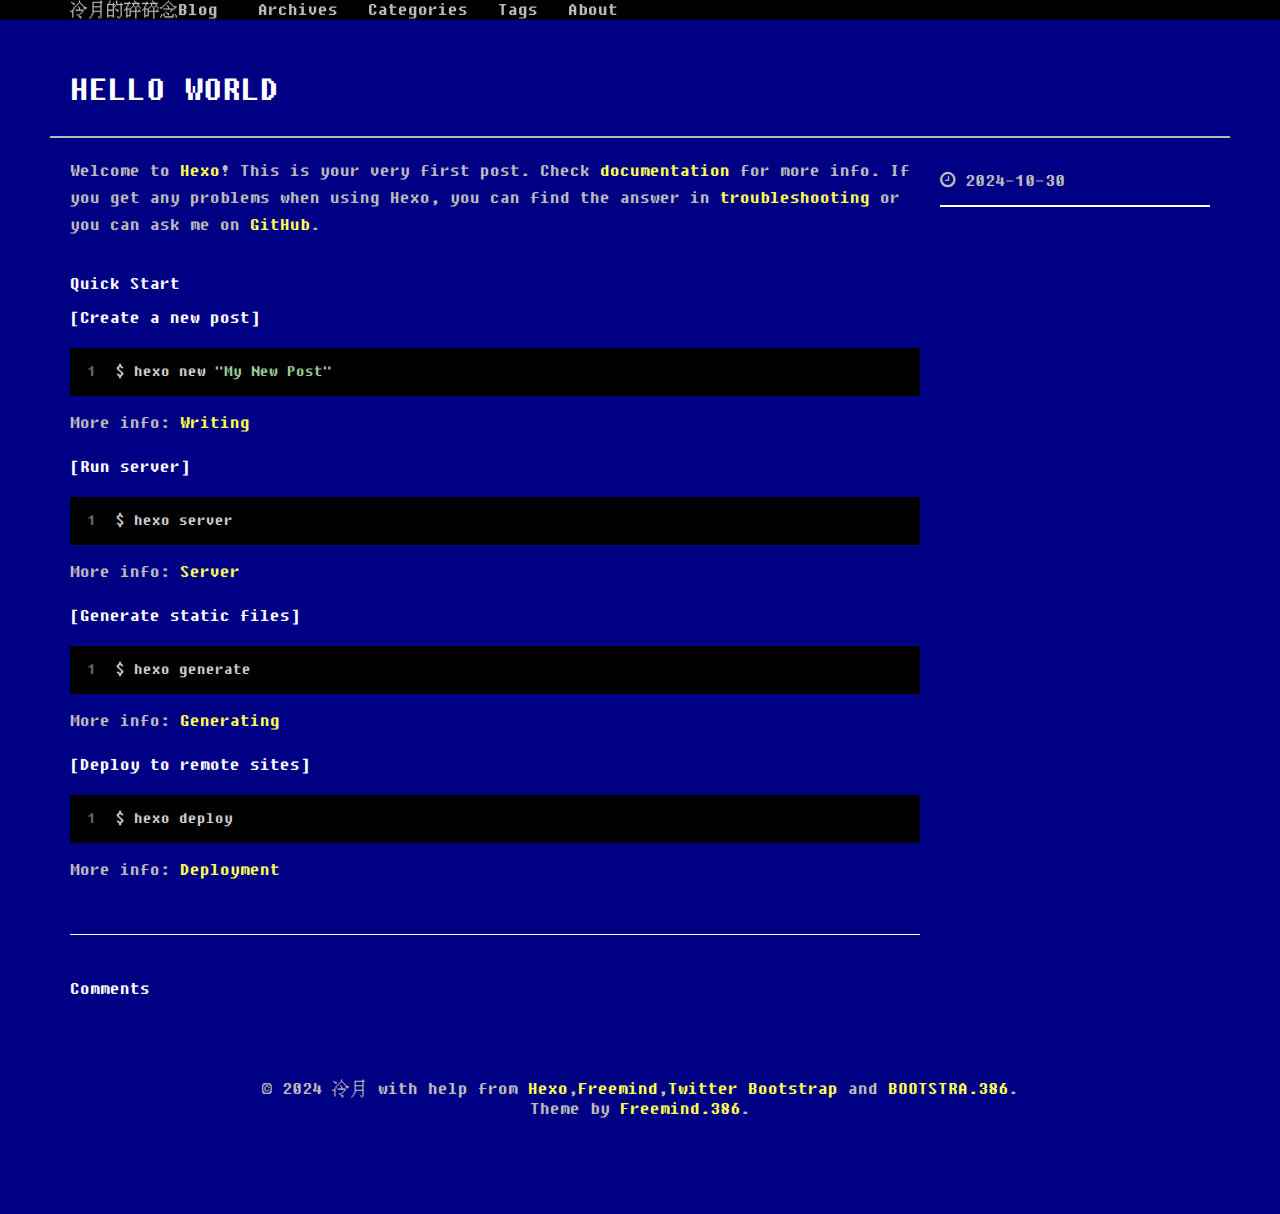
<file: 2024/10/30/hello-world/index.html>
<!DOCTYPE HTML>
<html>
<head>
  <meta charset="utf-8">
  <meta http-equiv="pragma" content="no-cache">
  <meta http-equiv="cache-control" content="no-cache">
  <meta http-equiv="expires" content="0">
  
  <title>Hello World | 冷月的碎碎念Blog</title>
  <meta name="author" content="冷月">
  
  <meta name="description" content="碎碎念，没想好写什么">
  
  
  <meta name="viewport" content="width=device-width, initial-scale=1, maximum-scale=1">

  <meta property="og:title" content="Hello World"/>
  <meta property="og:site_name" content="冷月的碎碎念Blog"/>

  
    <meta property="og:image" content=""/>
  

  
  
    <link href="/favicon.png" rel="icon">
  
  
  <link rel="stylesheet" href="/css/bootstrap.min.css" media="screen" type="text/css">
  <link rel="stylesheet" href="/css/font-awesome.css" media="screen" type="text/css">
  <link rel="stylesheet" href="/css/style.css" media="screen" type="text/css">
  <link rel="stylesheet" href="/css/responsive.css" media="screen" type="text/css">
  <link rel="stylesheet" href="/css/highlight.css" media="screen" type="text/css">
  <link rel="stylesheet" href="/css/google-fonts.css" media="screen" type="text/css">
  <!--[if lt IE 9]><script src="//html5shiv.googlecode.com/svn/trunk/html5.js"></script><![endif]-->

  <script src="/js/jquery-2.0.3.min.js"></script>

  <!-- analytics -->
  
<script>
  (function(i,s,o,g,r,a,m){i['GoogleAnalyticsObject']=r;i[r]=i[r]||function(){
  (i[r].q=i[r].q||[]).push(arguments)},i[r].l=1*new Date();a=s.createElement(o),
  m=s.getElementsByTagName(o)[0];a.async=1;a.src=g;m.parentNode.insertBefore(a,m)
  })(window,document,'script','//www.google-analytics.com/analytics.js','ga');
  ga('create', 'UA-70812759-1', 'auto');
  ga('send', 'pageview');
</script>



<meta name="generator" content="Hexo 7.3.0"></head>

 <body>  
  <nav id="main-nav" class="navbar navbar-inverse navbar-fixed-top" role="navigation">
    <div class="container">
      <button type="button" class="navbar-header navbar-toggle" data-toggle="collapse" data-target=".navbar-collapse">
		<span class="sr-only">Toggle navigation</span>
        <span class="icon-bar"></span>
        <span class="icon-bar"></span>
        <span class="icon-bar"></span>
      </button>
	  <a class="navbar-brand" href="/">冷月的碎碎念Blog</a>
      <div class="collapse navbar-collapse nav-menu">
		<ul class="nav navbar-nav">
		  
		  <li>
			<a href="/archives" title="All the articles.">
			  <i class=""></i>Archives
			</a>
		  </li>
		  
		  <li>
			<a href="/categories" title="All the categories.">
			  <i class=""></i>Categories
			</a>
		  </li>
		  
		  <li>
			<a href="/tags" title="All the tags.">
			  <i class=""></i>Tags
			</a>
		  </li>
		  
		  <li>
			<a href="/about" title="About me.">
			  <i class=""></i>About
			</a>
		  </li>
		  
		</ul>
      </div>
    </div> <!-- container -->
</nav>
<div class="clearfix"></div>

  <div class="container">
  	<div class="content">
    	 


	
		<div class="page-header">
			<h1> Hello World</h1>
		</div>
	



<div class="row post">
	<!-- cols -->
	
	<div id="top_meta"></div>
	<div class="col-md-9">
	

	<!-- content -->
	<div class="mypage">		
	  		

	  <p>Welcome to <a target="_blank" rel="noopener" href="https://hexo.io/">Hexo</a>! This is your very first post. Check <a target="_blank" rel="noopener" href="https://hexo.io/docs/">documentation</a> for more info. If you get any problems when using Hexo, you can find the answer in <a target="_blank" rel="noopener" href="https://hexo.io/docs/troubleshooting.html">troubleshooting</a> or you can ask me on <a target="_blank" rel="noopener" href="https://github.com/hexojs/hexo/issues">GitHub</a>.</p>
<h2 id="Quick-Start"><a href="#Quick-Start" class="headerlink" title="Quick Start"></a>Quick Start</h2><h3 id="Create-a-new-post"><a href="#Create-a-new-post" class="headerlink" title="Create a new post"></a>Create a new post</h3><figure class="highlight bash"><table><tr><td class="gutter"><pre><span class="line">1</span><br></pre></td><td class="code"><pre><span class="line">$ hexo new <span class="string">&quot;My New Post&quot;</span></span><br></pre></td></tr></table></figure>

<p>More info: <a target="_blank" rel="noopener" href="https://hexo.io/docs/writing.html">Writing</a></p>
<h3 id="Run-server"><a href="#Run-server" class="headerlink" title="Run server"></a>Run server</h3><figure class="highlight bash"><table><tr><td class="gutter"><pre><span class="line">1</span><br></pre></td><td class="code"><pre><span class="line">$ hexo server</span><br></pre></td></tr></table></figure>

<p>More info: <a target="_blank" rel="noopener" href="https://hexo.io/docs/server.html">Server</a></p>
<h3 id="Generate-static-files"><a href="#Generate-static-files" class="headerlink" title="Generate static files"></a>Generate static files</h3><figure class="highlight bash"><table><tr><td class="gutter"><pre><span class="line">1</span><br></pre></td><td class="code"><pre><span class="line">$ hexo generate</span><br></pre></td></tr></table></figure>

<p>More info: <a target="_blank" rel="noopener" href="https://hexo.io/docs/generating.html">Generating</a></p>
<h3 id="Deploy-to-remote-sites"><a href="#Deploy-to-remote-sites" class="headerlink" title="Deploy to remote sites"></a>Deploy to remote sites</h3><figure class="highlight bash"><table><tr><td class="gutter"><pre><span class="line">1</span><br></pre></td><td class="code"><pre><span class="line">$ hexo deploy</span><br></pre></td></tr></table></figure>

<p>More info: <a target="_blank" rel="noopener" href="https://hexo.io/docs/one-command-deployment.html">Deployment</a></p>
	  
	</div>

	<div>
  	<center>
	<div class="pagination">

    
</div>

    </center>
	</div>
	
	<!-- comment -->
	
<section id="comment">
    <h2 class="title">Comments</h2>

    
</section>


	</div> <!-- col-md-9/col-md-12 -->
		
	
	<div id="side_meta">
		<div class="col-md-3" id="post_meta"> 

	<!-- date -->
	
	<div class="meta-widget">
	<i class="fa fa-clock-o"></i>
	2024-10-30 
	</div>
	

	<!-- categories -->
    

	<!-- tags -->
		

	<!-- toc -->
	<div class="meta-widget">
	
	</div>
	
    <hr>
	
</div><!-- col-md-3 -->

	</div>
		

</div><!-- row -->



	</div>
  </div>
  <div class="container-narrow">
  <footer> <p>
  &copy; 2024 冷月
  
      with help from <a href="http://hexo.io/" target="_blank">Hexo</a>,<a target="_blank" rel="noopener" href="http://github.com/wzpan/hexo-theme-freemind/">Freemind</a>,<a href="http://getbootstrap.com/" target="_blank">Twitter Bootstrap</a> and <a href="http://getbootstrap.com/" target="_blank">BOOTSTRA.386</a>. 
     <br> Theme by <a target="_blank" rel="noopener" href="http://github.com/wzpan/hexo-theme-freemind/">Freemind.386</a>.    
</p>
 </footer>
</div> <!-- container-narrow -->
  


  
<a id="gotop" href="#">   
  <span>⬆︎TOP</span>
</a>

<script src="/js/jquery.imagesloaded.min.js"></script>
<script src="/js/gallery.js"></script>
<script src="/js/bootstrap.min.js"></script>
<script src="/js/main.js"></script>
<script src="/js/search.js"></script> 


<link rel="stylesheet" href="/fancybox/jquery.fancybox.css" media="screen" type="text/css">
<script src="/fancybox/jquery.fancybox.pack.js"></script>
<script type="text/javascript">
(function($){
  $('.fancybox').fancybox();
})(jQuery);
</script>



   <script type="text/javascript">      
     var search_path = "search.xml";
	 if (search_path.length == 0) {
	 	search_path = "search.xml";
	 }
	 var path = "/" + search_path;
     searchFunc(path, 'local-search-input', 'local-search-result');
   </script>

</body>
   </html>
</file>
<file: css/style.css>
.container-narrow { margin: 0 auto; max-width: 970px } .container-narrow>footer { margin-top: 20px; text-align: center } .container-narrow>footer p { padding: 5px; display: inline-block; -webkit-border-radius: 6px; -moz-border-radius: 6px; border-radius: 6px } body { position: relative; padding-top: 40px; padding-bottom: 70px } .content { padding: 20px; margin: 20px -20px; -webkit-border-radius: 6px 6px 6px 6px; -moz-border-radius: 6px 6px 6px 6px; border-radius: 6px 6px 6px 6px } #sidebar { font-size: .9em } .post { font-size: 1.0em } .page { font-size: 16px } .page, .post { line-height: 1.5em; font-family: DOS-en, DOS, SimHei, Monaco, Menlo, Consolas, 'Courier New', monospace } .page .more { text-pull: right } .post .date { margin-bottom: 20px; font-weight: bold } .mypage { padding-bottom: 30px; border-bottom: 1px solid #fff } .navbar-brand { text-shadow: 0 1px 0 rgba(255, 255, 255, .1), 0 0 30px rgba(255, 255, 255, .125); -webkit-transition: all .2s linear; -moz-transition: all .2s linear; transition: all .2s linear } .navbar-brand:hover { text-decoration: none; text-shadow: 0 1px 0 rgba(255, 255, 255, .1), 0 0 30px rgba(255, 255, 255, .4) } .pagination { margin: 10px 0 } .pagination a { color: #555 } li i { margin-right: 5px; margin-left: 5px } .listing-item { line-height: 24px } .meta-widget { margin: 10px 0 } .meta-widget a { color: #fefe54 } .tag_box { margin: 0; overflow: hidden } .tag_box li { line-height: 28px } .tag_box li i { opacity: .9 } .tag_box.inline li { float: left } .tag_box a { padding: 2px 6px; margin: 2px; background: #e5e5e5; color: #555; border-radius: 3px; text-decoration: none; border: 1px dashed #bbb } .tag_box a span { vertical-align: super; font-size: .8em } .tag_box a:hover { background-color: #397bdd; color: #FFF } .tag_box a.active { background: #57a957; border: 1px solid #4c964d; color: #FFF } .widget { padding-top: 15px; padding-bottom: 15px; border-bottom: 1px solid #e0e0e0 } #local-search-input { background-color: #000; color: #fff; text-fill-color: #bbb; -webkit-text-fill-color: #bbb } #local-search-result { scroll: auto; overflow: auto; max-height: 3in; background-color: #000 } ul.search-result-list { padding-left: 10px } a.search-result-title { font-weight: bold } p.search-result { color: #555 } em.search-keyword { border-bottom: 1px dashed #4088b8; font-weight: bold } .tagcloud .entry { width: 100% } a { color: #fefe54 } a:focus { color: #fefe54; background: #a50 } a:hover { color: #fefe54; background: #a50 } a:active { color: #fefe54; background: #a50 } a.label-anchor { position: relative; display: block; text-align: right; width: 200px; left: -210px; font-family: DOS-en, DOS, SimHei, Monaco, Menlo, Consolas, 'Courier New', monospace } a.label-anchor:target span { background-color: #b94a48 } a.label-anchor:hover { text-decoration: none } a.label-anchor span { font-weight: bold; line-height: 0; color: #fff; text-shadow: 0 -1px 0 rgba(0, 0, 0, 0.25); white-space: nowrap; background-color: #666; padding: 1px 4px 2px; -webkit-border-radius: 3px; -moz-border-radius: 3px; border-radius: 3px } a.inline-ref { border-bottom: dotted 1px #333; color: black } a.inline-ref:hover { text-decoration: none; border-bottom: solid 1px #000 } blockquote { border-left: 5px solid #ccc; font-size: .9em; background-color: #008000 } blockquote p, blockquote ol, blockquote ul, blockquote li, .slogan { font-family: DOS-en, DOS, SimHei, Monaco, Menlo, Consolas, 'Courier New', monospace } img, video { max-width: 97.5%; margin: 15px auto; display: block; height: auto } .slogan .icon-heart { opacity: .5; margin-right: 5px; margin-top: 3px } .slogan .icon-heart:hover { opacity: 1 } .slogan { font-size: 1.2em; color: #fff; display: block; margin-bottom: 1.2em } .blink-fast { animation-duration: .5s; animation-name: blink; animation-iteration-count: infinite; animation-direction: alternate; animation-timing-function: ease-in-out } .blink-slow { animation-duration: 1s; animation-name: blink; animation-iteration-count: infinite; animation-direction: alternate; animation-timing-function: ease-in-out } @keyframes blink { 0% { opacity: 1 } 50% { opacity: .8 } 100% { opacity: 0 } } #gotop { display: block; width: 90px; height: 36px; position: fixed; bottom: 40px; right: 50px; text-decoration: none; display: none; background-color: #000 } #gotop span { display: block; color: #fff } #gotop span:hover { color: #aaa } #gotop span { font-size: 24px; text-align: center; line-height: 35px; vertical-align: bottom } header h1 { font-weight: normal; line-height: 1.2em; margin-bottom: .6667em } h1 { font-size: 1.5em; line-height: 1.2em; margin-bottom: .6667em } h1, h2, h3, h4, h5, h6 { text-rendering: optimizelegibility; font-weight: bold; font-family: DOS-en, DOS, SimHei, Monaco, Menlo, Consolas, 'Courier New', monospace; color: #fff } h2 { color: #fff; padding-top: 40px; margin: -25px 0 .83em } .page-header { -webkit-background-clip: border-box; -webkit-background-origin: padding-box; -webkit-background-size: cover; padding: 10px 20px 0 20px; margin: -20px -20px 20px; color: #fff; border-radius: 6px 6px 0 0; font-size: 1.3em } .page .entry { padding-top: 10px; padding-bottom: 25px } .page .entry .row { padding-left: 20px; padding-right: 5px } .page .entry h2 { display: block; overflow: hidden; width: 0; height: 0; margin: -20px 0 } .page .entry h3 { display: block; overflow: hidden; width: 0; height: 0 } .page .entry .col-md-8 { margin: 10px 0 } .page .entry .thumbnail { margin: 10px } .page h3.title { position: relative; padding: 5px 5px 5px 5px; font-size: 1.5em; line-height: 1.3em; font-weight: bold; font-family: DOS-en, DOS, SimHei, Monaco, Menlo, Consolas, 'Courier New', monospace } .page h3.title div.article-title { width: 80% } .page h3.title div.date { float: right; font-size: .7em; color: #777 } .archive-ul>.caret { vertical-align: 7px; margin-left: 5px; opacity: .3 } .archive-ul:hover>.caret { opacity: 1 } .toc { font-size: 10pt; width: auto; padding: 10px; background: #000 } .toc .toc-title { font-size: 125% } .toc-article { list-style: circle; line-height: 1em; margin-bottom: 0; padding: 10px 20px } .toc-article li { margin-left: 5px!important; padding: 0!important } .toc-article ol { list-style: square; padding: 5px 20px } .toc-article ol ol { list-style: circle; padding: 5px 20px } .line { height: 20px } table { border-collapse: separate; border-spacing: 0; vertical-align: middle } th { padding: 12px 10px 12px 10px; border-bottom: 1px dashed #4088b8 } td { padding: 7px 10px 7px 10px; text-align: left; font-weight: normal; vertical-align: middle } .cf:before, .cf:after { content: ""; display: table } .cf:after { clear: both } .cf { *zoom: 1 } hr { border-top: 2px solid #fff } .btn { margin-bottom: 10px } .btn:active { -webkit-box-shadow: #000 0 0 0 0; box-shadow: #000 0 0 0 0; margin: 10px 0 0 10px; outline: #000 none; background: #bbb!important } .ds-thread { font-size: .8em } .logo { background: url("../favicon.png") no-repeat left top; background-size: 5em } .logo>h1 { padding-left: 2.4em; font-size: 1.5em; line-height: 2.0em } .fa-heart:before { color: #f00 } pre code { border-width: 0!important } pre { border-width: 0!important; font-size: 16px!important } pre, .highlight, .gist { background: #000!important; -webkit-border-radius: 0!important; -moz-border-radius: 0!important; border-radius: 0!important } figure { border-width: 0!important } .alert-success { color: #fefe54 } .thumbnail { border: 0 } .date { color: #fff; line-height: 3em; text-align: right } pre, code { font-family: DOS-en, DOS, Monaco, Menlo, Consolas, "Courier New", monospace!important } .fancybox-close:hover { background: url("../fancybox/fancybox_sprite.png") } .fancybox-close:focus { background: url("../fancybox/fancybox_sprite.png") } .fancybox-close:active { background: url("../fancybox/fancybox_sprite.png") }
</file>
<file: css/responsive.css>
@media(min-width:1200px){.page .entry .thumbnail{float:right;width:300px}}@media(min-width:980px) and (max-width:1199px){.page .entry .thumbnail{float:right;width:31.623931623931625%;*width:31.570740134569924%}}@media(min-width:768px) and (max-width:979px){.page .entry .thumbnail{float:right;width:200px}}@media(min-width:481px) and (max-width:767px){.page .entry .thumbnail{float:right;width:31.491712707182323%;*width:31.43852121782062%}}@media(max-width:480px){.page .entry .thumbnail{margin-left:0}}
</file>
<file: css/highlight.css>
pre,.highlight,.gist{background:#333;margin:1em 0;padding:1em 2%;overflow:auto;color:#ccc;font-size:14px;text-shadow:none;-webkit-border-radius:4px;-moz-border-radius:4px;border-radius:4px;border-style:solid;border-color:#ddd;border-width:1px 0;line-height:20px}code{background:#eee;border:1px solid #d6d6d6;padding:0 5px;margin:0 2px;font-size:90%;text-shadow:0 1px #fff;word-break:break-all;word-wrap:break-word;white-space:normal}.highlight .gutter pre{text-align:left;padding-right:20px;width:100%;color:#666}pre,code{font-family:Menlo,"Bitstream Vera Sans Mono","DejaVu Sans Mono",Monaco,Consolas,monospace}pre code{background:0;text-shadow:none;padding:0}.highlight pre{border:0;margin:0;padding:0;white-space:pre}.highlight table{margin:0;width:auto}.highlight td{border:0;padding:0}.container .gist .gist-file{border:0;font-family:Menlo,"Bitstream Vera Sans Mono","DejaVu Sans Mono",Monaco,Consolas,monospace;margin:0}.container .gist .gist-file .gist-data{background:0;border:0}.container .gist .gist-file .gist-data .line-numbers{background:0;border:0;padding-right:20px;color:#666;text-align:left}.container .gist .gist-file .gist-data .line-data{padding:0!important}.container .gist .gist-file .highlight{margin:0;padding:0;border:0}.container .gist .gist-file .gist-meta{background:#333;color:#999;font:.85em "Helvetica Neue",Helvetica,Arial,sans-serif;text-shadow:0;padding:0;margin-top:1em;margin-left:20px}.container .gist .gist-file .gist-meta a{color:#258fb8;font-weight:normal}.container .gist .gist-file .gist-meta a:hover{text-decoration:underline}.highlight figcaption{zoom:1;font-size:.85em;color:#999;line-height:1em;margin-bottom:1em}.highlight figcaption:before,.highlight figcaption:after{content:"";display:table}.highlight figcaption:after{clear:both}.highlight figcaption a{float:right}pre .comment,pre .title{color:#999}pre .variable,pre .attribute,pre .tag,pre .regexp,pre .ruby .constant,pre .xml .tag .title,pre .xml .pi,pre .xml .doctype,pre .html .doctype,pre .css .id,pre .css .class,pre .css .pseudo{color:#f2777a}pre .number,pre .preprocessor,pre .built_in,pre .literal,pre .params,pre .constant{color:#f99157}pre .class,pre .ruby .class .title,pre .css .rules .attribute{color:#9c9}pre .string,pre .value,pre .inheritance,pre .header,pre .ruby .symbol,pre .xml .cdata{color:#9c9}pre .css .hexcolor{color:#6cc}pre .function,pre .python .decorator,pre .python .title,pre .ruby .function .title,pre .ruby .title .keyword,pre .perl .sub,pre .javascript .title,pre .coffeescript .title{color:#69c}pre .keyword,pre .javascript .function{color:#c9c}
</file>
<file: css/google-fonts.css>
@font-face{font-family:'Droid Serif';font-style:normal;font-weight:400;src:local('Droid Serif'),local('DroidSerif'),url('../fonts/google-fonts/0AKsP294HTD-nvJgucYTaIbN6UDyHWBl620a-IRfuBk.woff') format('woff')}@font-face{font-family:'Droid Serif';font-style:italic;font-weight:400;src:local('Droid Serif Italic'),local('DroidSerif-Italic'),url('../fonts/google-fonts/cj2hUnSRBhwmSPr9kS5899kZXW4sYc4BjuAIFc1SXII.woff') format('woff')}@font-face{font-family:'PT Sans';font-style:normal;font-weight:400;src:local('PT Sans'),local('PTSans-Regular'),url('../fonts/google-fonts/LKf8nhXsWg5ybwEGXk8UBQ.woff') format('woff')}@font-face{font-family:'PT Sans';font-style:normal;font-weight:700;src:local('PT Sans Bold'),local('PTSans-Bold'),url('../fonts/google-fonts/0XxGQsSc1g4rdRdjJKZrNBsxEYwM7FgeyaSgU71cLG0.woff') format('woff')}@font-face{font-family:'PT Sans';font-style:italic;font-weight:400;src:local('PT Sans Italic'),local('PTSans-Italic'),url('../fonts/google-fonts/PIPMHY90P7jtyjpXuZ2cLD8E0i7KZn-EPnyo3HZu7kw.woff') format('woff')}@font-face{font-family:'PT Sans';font-style:italic;font-weight:700;src:local('PT Sans Bold Italic'),local('PTSans-BoldItalic'),url('../fonts/google-fonts/lILlYDvubYemzYzN7GbLkHhCUOGz7vYGh680lGh-uXM.woff') format('woff')}@font-face{font-family:'PT Sans Narrow';font-style:normal;font-weight:400;src:local('PT Sans Narrow'),local('PTSans-Narrow'),url('../fonts/google-fonts/UyYrYy3ltEffJV9QueSi4RdbPw3QSf9R-kE0EsQUn2A.woff') format('woff')}@font-face{font-family:'Roboto';font-style:normal;font-weight:400;src:local('Roboto Regular'),local('Roboto-Regular'),url('../fonts/google-fonts/2UX7WLTfW3W8TclTUvlFyQ.woff') format('woff')}
</file>
